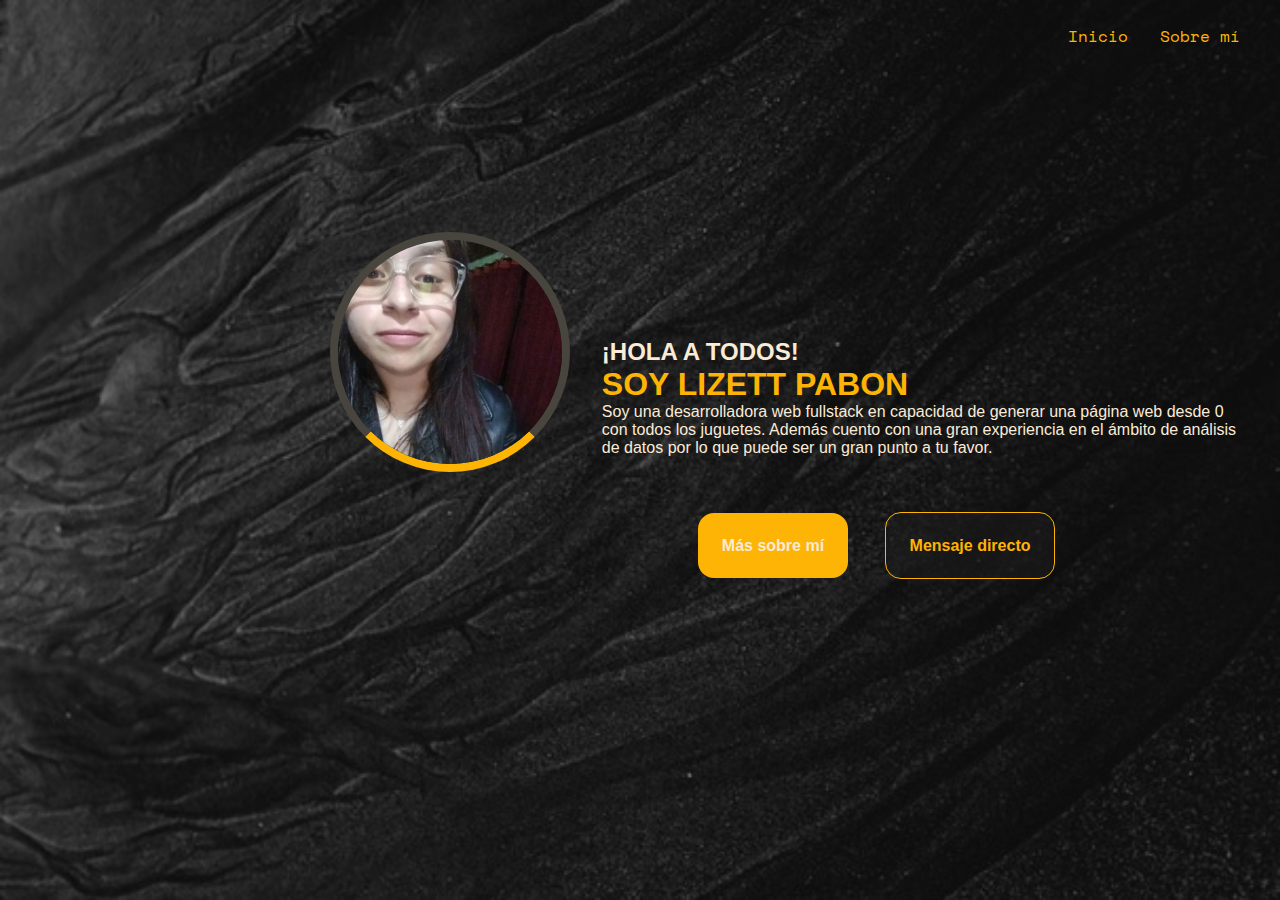
<file: index.html>
<!DOCTYPE html>
<html lang="es">
<head>
    <meta charset="UTF-8">
    <meta http-equiv="X-UA-Compatible" content="IE=edge">
    <meta name="viewport" content="width=device-width, initial-scale=1.0">
    <link rel="stylesheet" href="style.css">
    <link rel="shortcut icon" href="icons\LP.png" type="image/png">
    <link rel="preconnect" href="https://fonts.googleapis.com">
    <link rel="preconnect" href="https://fonts.gstatic.com" crossorigin>
    <link href="https://fonts.googleapis.com/css2?family=Space+Mono&display=swap" rel="stylesheet">
    <title>Lizett Pabon</title>
</head>
<body>
    <div class="container">
        <header>
            <nav>
                <ul class="menu">
                    <li><a href="index.html">Inicio</a></li>
                    <li><a href="aboutMe.html">Sobre mí</a></li>
                </ul>
            </nav>
        </header>
        <main>
            <div class="photo">
                <img src="images\photoLiz.jpg" alt="Lizett Pabon">
            </div>
            <div class="description">
                <h2>¡Hola a todos!</h2>
                <h1>Soy Lizett Pabon</h1>
                <p>
                    Soy una desarrolladora web fullstack en capacidad de generar una página web desde 0 con todos los juguetes. Además cuento con una gran experiencia en el ámbito de análisis de datos por lo que puede ser un gran punto a tu favor.
                </p>
                <div class="buttons">
                    <strong><a href="aboutMe.html"><span class="aboutMe">Más sobre mí</span></a></strong>
                    <strong><a href="https://wa.me/573104822289" target="blank"><span class="dm">Mensaje directo</span></a></strong>
                </div>
            </div>
        </main>
    </div>
</body>
</html>
</file>
<file: style.css>
*{
    padding: 0;
    margin: 0;
    box-sizing: border-box;
}
body{
    background-image: url("images/fondo.jpg");
    background-repeat: no-repeat;
    background-size: cover;
}
.container{
    background-color: rgba(25, 25, 25, 0.5);
    width: 100vw;
    height: 100vh;
    display: flex;
    flex-direction: column;
}
nav .menu{
    list-style: none;
    display: flex;
    font-family: 'Space Mono';
    margin: 1.5rem;
    justify-content: flex-end;
}
nav .menu a{
    color: #FDB404;
    text-decoration: none;
    padding: 1rem;
}
nav .menu a:hover{
    background-color: #fdb6042c;
    border-radius: 1rem;
    transition: 0.3s;
}
main{
    display: flex;
    flex-direction: row;
    width: 100%;
    height: 100vh;
    justify-items: center;
}
main .photo{
    width: 50%;
    max-height: 50%;
    display: flex;
    justify-content: flex-end;
    margin: 10rem 0 0 20rem;
}
.photo img{
    width: 15rem;
    height: 15rem;
    border: 0.5rem solid #47453d;
    border-bottom: 0.5rem solid #FDB404;
    border-radius: 50%;
}
main .description{
    display: flex;
    flex-direction: column;
    justify-content: center;
    font-family: Verdana, Geneva, Tahoma, sans-serif;
    padding: 2rem;
}
main .description h2{
    color: antiquewhite;
    text-transform: uppercase;
}
main .description h1{
    color: #FDB404;
    text-transform: uppercase;
}
main .description p{
    color: antiquewhite;
}
main .description .buttons{
    padding: 5rem;
}
main .description .buttons .aboutMe{
    background-color: #FDB404;
    padding: 1.5rem;
    margin: 1rem;
    border-radius: 1rem;
    color: antiquewhite;
}
main .description .buttons .dm{
    background-color: rgba(27, 27,27, 0.5);
    border: .01em solid #FDB404;
    padding: 1.5rem;
    margin: 1rem;
    border-radius: 1rem;
    color: #FDB404;
}
main .description .buttons a{
    color: #FDB404;
    text-decoration: none;
}
main .description .buttons .dm:hover{
    background-color: #FDB404;
    transition: 0.5s;
    color: antiquewhite;
}
</file>
